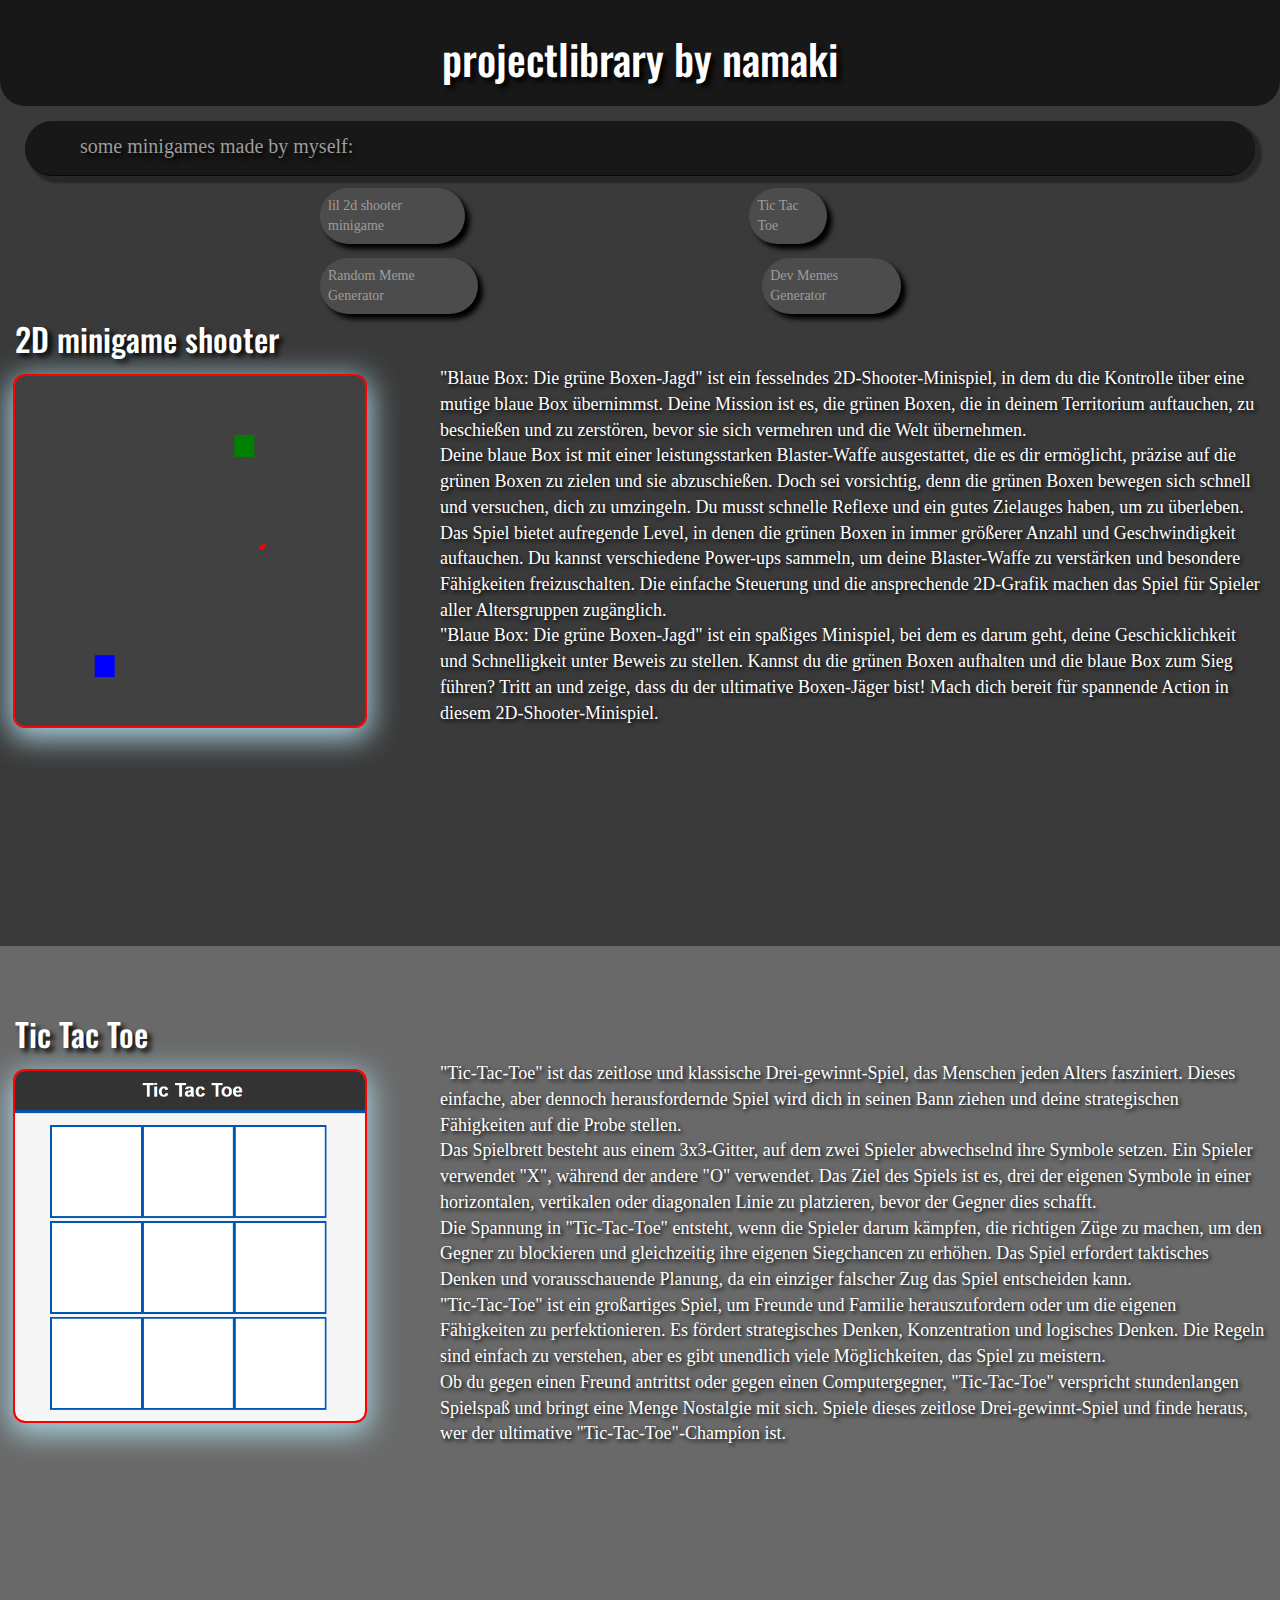
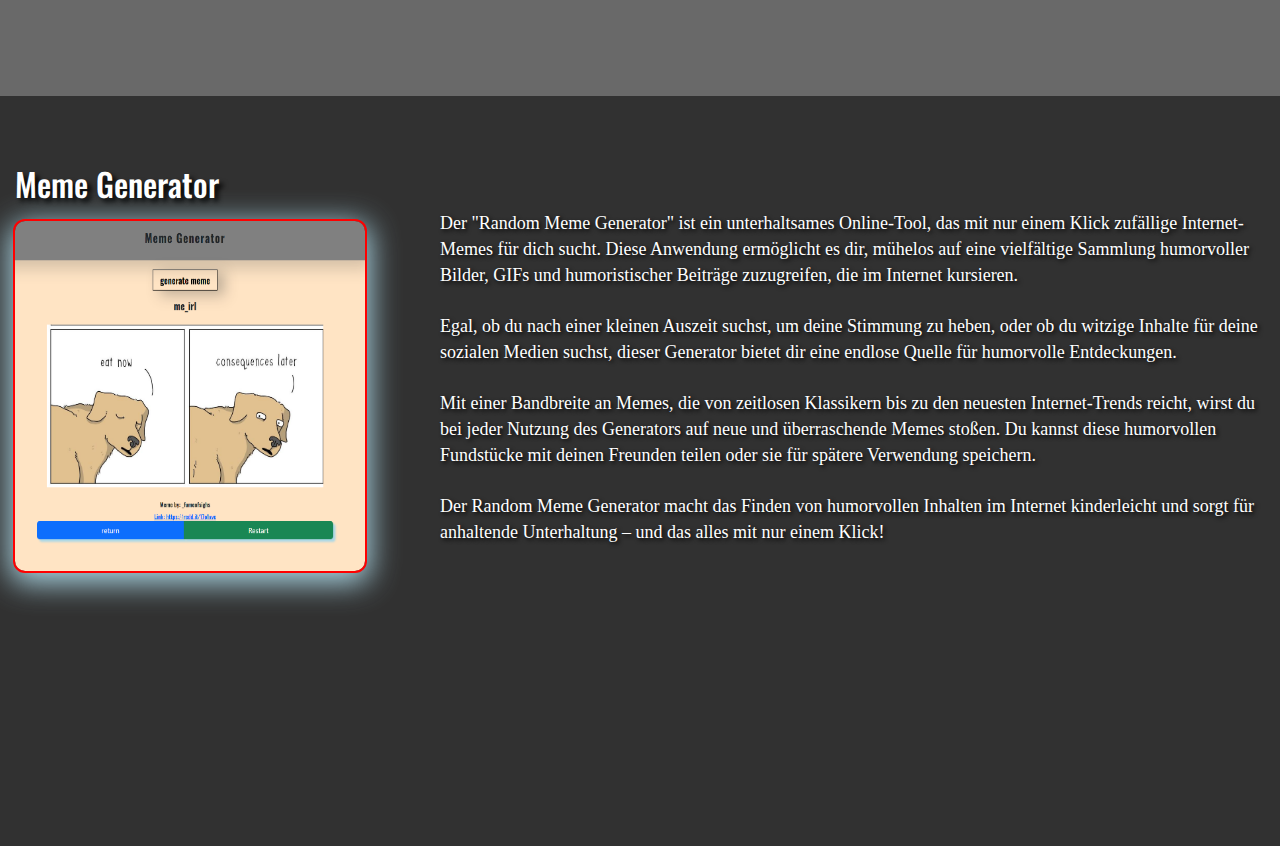
<file: index.html>
<!DOCTYPE html>

<!--

  ▄▄                   
▀████▀     █     ▀███▀         ██         ███                   
  ▀██     ▄██     ▄█           ██          ██                   
   ██▄   ▄███▄   ▄█   ▄█▀██▄ ██████ ▄██▀██ ███████▄ ▀███  ▀███  
    ██▄  █▀ ██▄  █▀  ██   ██   ██  ██▀  ██ ██    ██   ██    ██  
    ▀██ █▀  ▀██ █▀    ▄█████   ██  ██      ██    ██   ██    ██  
     ▄██▄    ▄██▄    ██   ██   ██  ██▄    ▄██    ██   ██    ██  
      ██      ██     ▀████▀██▄ ▀█████████▀████  ████▄ ▀████▀███▄
                                                                
                                                                
   ▄▄                               ▄▄             
 ▀███                   ▀███        ██             
   ██                     ██                       
   ██   ▄██▀██▄  ▄██▀██▄  ██  ▄██▀▀███ ▀████████▄  
   ██  ██▀   ▀████▀   ▀██ ██ ▄█     ██   ██    ██  
   ██  ██     ████     ██ ██▄██     ██   ██    ██  
   ██  ██▄   ▄████▄   ▄██ ██ ▀██▄   ██   ██    ██  
 ▄████▄ ▀█████▀  ▀█████▀▄████▄ ██▄▄████▄████  ████▄
                                                   
                                                   
                               
          ██   ▄█▀▀▀█▄ ▄█▀▀▀█▄ 
          ██   ██▀  ▀█▄██▀  ▀█▄
 ▄█▀██▄ ██████      ▄██     ▄██
██   ██   ██     ████▀   ████▀ 
 ▄█████   ██     ██      ██    
██   ██   ██     ▄▄      ▄▄    
▀████▀██▄ ▀████  ██      ██    
                               
-->

<html lang="en">
<head>
    <meta name="theme-color" content="#181818">
    <meta charset="UTF-8">
    <meta name="viewport" content="width=device-width, initial-scale=1.0">
    <title>Pure-B0r3d0m-k1ll3r</title>
    <meta charset="utf-8">
    <meta name="viewport" content="width=device-width, initial-scale=1">
    <link rel="stylesheet" href="https://maxcdn.bootstrapcdn.com/bootstrap/3.4.1/css/bootstrap.min.css">
    <script src="https://ajax.googleapis.com/ajax/libs/jquery/3.7.1/jquery.min.js"></script>
    <script src="https://maxcdn.bootstrapcdn.com/bootstrap/3.4.1/js/bootstrap.min.js"></script>
    <link rel="preconnect" href="https://fonts.googleapis.com">
    <link href="https://fonts.googleapis.com/css2?family=Oswald:wght@700&display=swap" rel="stylesheet">
    <link rel="preconnect" href="https://fonts.gstatic.com" crossorigin>
    <script src="scrollnavbar.js"></script>
    <style>

        #headerjsutafnswfnnfeofnefneofefneofefefefsbgftgftrghtrghtghköngündfüsdfvgdgvgfrgfvde {
            background-color: #181818; 
            padding-bottom: 15px;
            padding-top: 15px;
            color: #fff;
            text-align: center;
            border-bottom-left-radius: 25px;
            border-bottom-right-radius: 25px;
        }

        #bannerText {
            font-family: 'Oswald', sans-serif;
            font-size: 42px; 
            text-shadow: 4px 4px 5px rgb(0, 0, 0);
        }

        #bannerImage {
            border-top-left-radius: 10px;
            border-top-right-radius: 10px;
            border-bottom-left-radius: 10px;
            border-bottom-right-radius: 10px;
            outline: 2px solid rgb(255, 0, 0);
            margin-right: 75px;
            transition: all 400ms ease;
        }

        #div{
            display: flex;
            align-items: center;
            justify-content: center;
            padding: 10px;
        }

        h4{
            font-size: 32px;
            font-family: 'Comic Sans MS', cursive;
        }

        #COMMUNISM-PRIME{
            display: flex;
            margin-left: auto;
        }

        #COMMUNISM-PRIME2{
            display: flex;
            justify-content: right;
        }

        #KRISEBEIMCODEN {
            font-family: Comic Sans MS, cursive;
            font-size: 20px;
            text-shadow: 4px 4px 5px rgb(0, 0, 0);
            margin-left: 25px;
            margin-top: 0px;
        }

        #warumistdiebananekrum{
            margin-top: 120px;
            height: 55px;
            border-radius: 150px;
            border-top: 0px;
            margin-left: 25px;
            margin-right: 25px;
            padding-top: 0px;
            padding-bottom: 0px;
            background-color: #181818;
            box-shadow: 5px 5px 2px 2px rgba(0, 0, 0, 0.32);
            -webkit-animation: scale-in-center 0.5s cubic-bezier(0.250, 0.460, 0.450, 0.940) both;
	        animation: scale-in-center 0.5s cubic-bezier(0.250, 0.460, 0.450, 0.940) both;
        }

        #PAPATASTISCH{
            margin: 7px 1%;
            border-radius: 75px;
            font-family: Comic Sans MS, cursive;
            box-shadow:5px 5px 5px rgb(0, 0, 0);
            background-color: #4d4c4c;
            padding: 8px;
            margin-left: 20em;
            transition: all 400ms ease;
        }

        #PAPATASTISCH:hover{
          padding: 8px 14px;
          letter-spacing: 3px;
          box-shadow:8px 8px 8px rgb(0, 0, 0);
        }

        #build-divverent{
            padding-top: 25px;
            align-items: center;
            justify-content: center;
            display: flex;
        }

        #KOMMUNISMUS-☭ {
            display: flex;
            width: 150px;
            height: 150px;
            border: 3px solid #0056b3;
            font-size: 72px;
            cursor: pointer;
            background-color: #fff;
            color: #333;
            transition: background-color 0.3s;
        }

        #☭☭☭☭☭☭☭☭☭☭☭ {
            font-family: Comic Sans MS, cursive;
            font-style: normal;
            font-size: 20px;
            color: green;
        }

        .nam-mo-a-di-da-phat{
          margin-top: 10px;
          -webkit-box-shadow:0px 0px 30px 5px lightblue;
          -moz-box-shadow: 0px 0px 30px 5px lightblue;
          box-shadow: 0px 7px 30px 5px lightblue;   
        }

        #body-builderdesign{
            background-color: #ffffff;
        }

        #hochslide-idesdas {
            -webkit-animation: slide-in-bottom 0.5s cubic-bezier(0.250, 0.460, 0.450, 0.940) both;
	        animation: slide-in-bottom 0.5s cubic-bezier(0.250, 0.460, 0.450, 0.940) both;
        }

        #maindarkbasketballpeople{
            background-color: #3a3a3a;
        }    

      @-webkit-keyframes scale-in-center {
        0% {
          -webkit-transform: scale(0);
          transform: scale(0);
          opacity: 1;
        }
        100% {
          -webkit-transform: scale(1);
          transform: scale(1);
          opacity: 1;
        }
      }

      @keyframes scale-in-center {
        0% {
         -webkit-transform: scale(0);
          transform: scale(0);
         opacity: 1;
       }
       100% {
         -webkit-transform: scale(1);
          transform: scale(1);
         opacity: 1;
       }
      }

      body {
        position: relative; 
      }

      #section1 {padding-top: 50px;height: 750px;color: #fff; background-color: #3a3a3a;}
      #section2 {padding-top: 50px;height: 750px;color: #fff; background-color: #696969;}
      #section3 {padding-top: 50px;height: 750px;color: #fff; background-color: #313131;}
      #section4 {padding-top: 50px;height: 750px;color: #fff; background-color: #858585;}

      #sectionTextFont{
            font-family: 'Oswald', sans-serif;
            font-size: 32px; 
            text-shadow: 4px 4px 5px rgb(0, 0, 0);
      }

      #paragraph-font{
        font-family: Comic Sans MS, cursive;
        font-size: 18px;
        text-shadow: 2px 2px 4px rgb(0, 0, 0);
        color: #ffffff;
      }

      #paragraph-div2{
        display: flex;
        justify-content: right;
        align-items: center;
      }

      #paragraph-div2{
        display: flex;
        justify-content:left;
        align-items: center;
      }
    </style>
</head>
<body data-bs-theme="dark" id="maindarkbasketballpeople">
    <header id="headerjsutafnswfnnfeofnefneofefneofefefefsbgftgftrghtrghtghköngündfüsdfvgdgvgfrgfvde">
            <h1 id="bannerText">projectlibrary by namaki</h1> 
    </header>
    <nav class="navbar navbar-inverse navbar-fixed-top" id="warumistdiebananekrum">
        <div class="container-fluid">
          <div class="navbar-header">
            <a href="https://xrmq684k-5000.euw.devtunnels.ms/"><h1 class="navbar-brand" id="KRISEBEIMCODEN">some minigames made by myself: </h1></a>
          </div>
          <ul class="nav navbar-nav">
            <li><a href="idktoo/index.html" id="PAPATASTISCH">lil 2d shooter minigame</a></li>
            <li><a href="tictactoe/tictactoe.html" id="PAPATASTISCH">Tic Tac Toe </a></li>
            <li class="nav-item dropdown">
              <a class="nav-link dropdown-toggle" href="ahref/api.html" role="button" data-bs-toggle="modal" data-bs-target="#myModal" id="PAPATASTISCH">Random Meme Generator</a>
            </li>
            <li><a href="memeapi2/index.html" id="PAPATASTISCH">Dev Memes Generator</a></li>
          </ul>
        </div>
    </nav>
        <div>
            <div>
        <div id="section1" class="container-fluid">
          <h1 id="sectionTextFont">2D minigame shooter</h1> 
                <a href="idktoo/index.html" id="COMMUNISM-PRIME" style="text-decoration:none;">
                    <img id="bannerImage" src="pics/idkgame.png" alt="Lights" width="350" height="350" class="nam-mo-a-di-da-phat">
                    <div>
                      <p id="paragraph-font">
                        "Blaue Box: Die grüne Boxen-Jagd" ist ein fesselndes 2D-Shooter-Minispiel, in dem du die Kontrolle über eine mutige blaue Box übernimmst. Deine Mission ist es, die grünen Boxen, die in deinem Territorium auftauchen, zu beschießen und zu zerstören, bevor sie sich vermehren und die Welt übernehmen.<br>

                        Deine blaue Box ist mit einer leistungsstarken Blaster-Waffe ausgestattet, die es dir ermöglicht, präzise auf die grünen Boxen zu zielen und sie abzuschießen. Doch sei vorsichtig, denn die grünen Boxen bewegen sich schnell und versuchen, dich zu umzingeln. Du musst schnelle Reflexe und ein gutes Zielauges haben, um zu überleben.<br>
                        
                        Das Spiel bietet aufregende Level, in denen die grünen Boxen in immer größerer Anzahl und Geschwindigkeit auftauchen. Du kannst verschiedene Power-ups sammeln, um deine Blaster-Waffe zu verstärken und besondere Fähigkeiten freizuschalten. Die einfache Steuerung und die ansprechende 2D-Grafik machen das Spiel für Spieler aller Altersgruppen zugänglich.<br>
                        
                        "Blaue Box: Die grüne Boxen-Jagd" ist ein spaßiges Minispiel, bei dem es darum geht, deine Geschicklichkeit und Schnelligkeit unter Beweis zu stellen. Kannst du die grünen Boxen aufhalten und die blaue Box zum Sieg führen? Tritt an und zeige, dass du der ultimative Boxen-Jäger bist! Mach dich bereit für spannende Action in diesem 2D-Shooter-Minispiel.<br>
                        </p>
                  </div>
                </a>
        </div>
        </div>
        </div>

        <div id="section2" class="container-fluid" >
          <h1 id="sectionTextFont">Tic Tac Toe</h1>
          <a href="tictactoe/tictactoe.html" id="COMMUNISM-PRIME2" style="text-decoration:none;">
            <img id="bannerImage" src="pics/tictactoeimage.png" alt="Abbildung" width="350" height="350" class="nam-mo-a-di-da-phat">
            <p id="paragraph-font">
              "Tic-Tac-Toe" ist das zeitlose und klassische Drei-gewinnt-Spiel, das Menschen jeden Alters fasziniert. Dieses einfache, aber dennoch herausfordernde Spiel wird dich in seinen Bann ziehen und deine strategischen Fähigkeiten auf die Probe stellen.<br>

              Das Spielbrett besteht aus einem 3x3-Gitter, auf dem zwei Spieler abwechselnd ihre Symbole setzen. Ein Spieler verwendet "X", während der andere "O" verwendet. Das Ziel des Spiels ist es, drei der eigenen Symbole in einer horizontalen, vertikalen oder diagonalen Linie zu platzieren, bevor der Gegner dies schafft.<br>
              
              Die Spannung in "Tic-Tac-Toe" entsteht, wenn die Spieler darum kämpfen, die richtigen Züge zu machen, um den Gegner zu blockieren und gleichzeitig ihre eigenen Siegchancen zu erhöhen. Das Spiel erfordert taktisches Denken und vorausschauende Planung, da ein einziger falscher Zug das Spiel entscheiden kann.<br>
              
              "Tic-Tac-Toe" ist ein großartiges Spiel, um Freunde und Familie herauszufordern oder um die eigenen Fähigkeiten zu perfektionieren. Es fördert strategisches Denken, Konzentration und logisches Denken. Die Regeln sind einfach zu verstehen, aber es gibt unendlich viele Möglichkeiten, das Spiel zu meistern.<br>
              
              Ob du gegen einen Freund antrittst oder gegen einen Computergegner, "Tic-Tac-Toe" verspricht stundenlangen Spielspaß und bringt eine Menge Nostalgie mit sich. Spiele dieses zeitlose Drei-gewinnt-Spiel und finde heraus, wer der ultimative "Tic-Tac-Toe"-Champion ist.<br>
              </p>
        </div>
        </a>
        </div>
      <div id="section3" class="container-fluid">
        <h1 id="sectionTextFont">Meme Generator</h1> 
              <a href="ahref/api.html" id="COMMUNISM-PRIME" style="text-decoration:none;">
                  <img id="bannerImage" src="pics/Screenshot 2023-11-05 194900.png" alt="Lights" width="350" height="350" class="nam-mo-a-di-da-phat">
                  <div>
                    <p id="paragraph-font">
                      Der "Random Meme Generator" ist ein unterhaltsames Online-Tool, das mit nur einem Klick zufällige Internet-Memes für dich sucht. Diese Anwendung ermöglicht es dir, mühelos auf eine vielfältige Sammlung humorvoller Bilder, GIFs und humoristischer Beiträge zuzugreifen, die im Internet kursieren. <br><br>
                      
                      Egal, ob du nach einer kleinen Auszeit suchst, um deine Stimmung zu heben, oder ob du witzige Inhalte für deine sozialen Medien suchst, dieser Generator bietet dir eine endlose Quelle für humorvolle Entdeckungen.<br><br>

                      Mit einer Bandbreite an Memes, die von zeitlosen Klassikern bis zu den neuesten Internet-Trends reicht, wirst du bei jeder Nutzung des Generators auf neue und überraschende Memes stoßen. Du kannst diese humorvollen Fundstücke mit deinen Freunden teilen oder sie für spätere Verwendung speichern.<br><br>

                      Der Random Meme Generator macht das Finden von humorvollen Inhalten im Internet kinderleicht und sorgt für anhaltende Unterhaltung – und das alles mit nur einem Klick!<br><br>
                    </p>
                </div>
              </a>
      </div>
        <script src="scrollnavbar.js"></script>
</body>
</html>
</file>
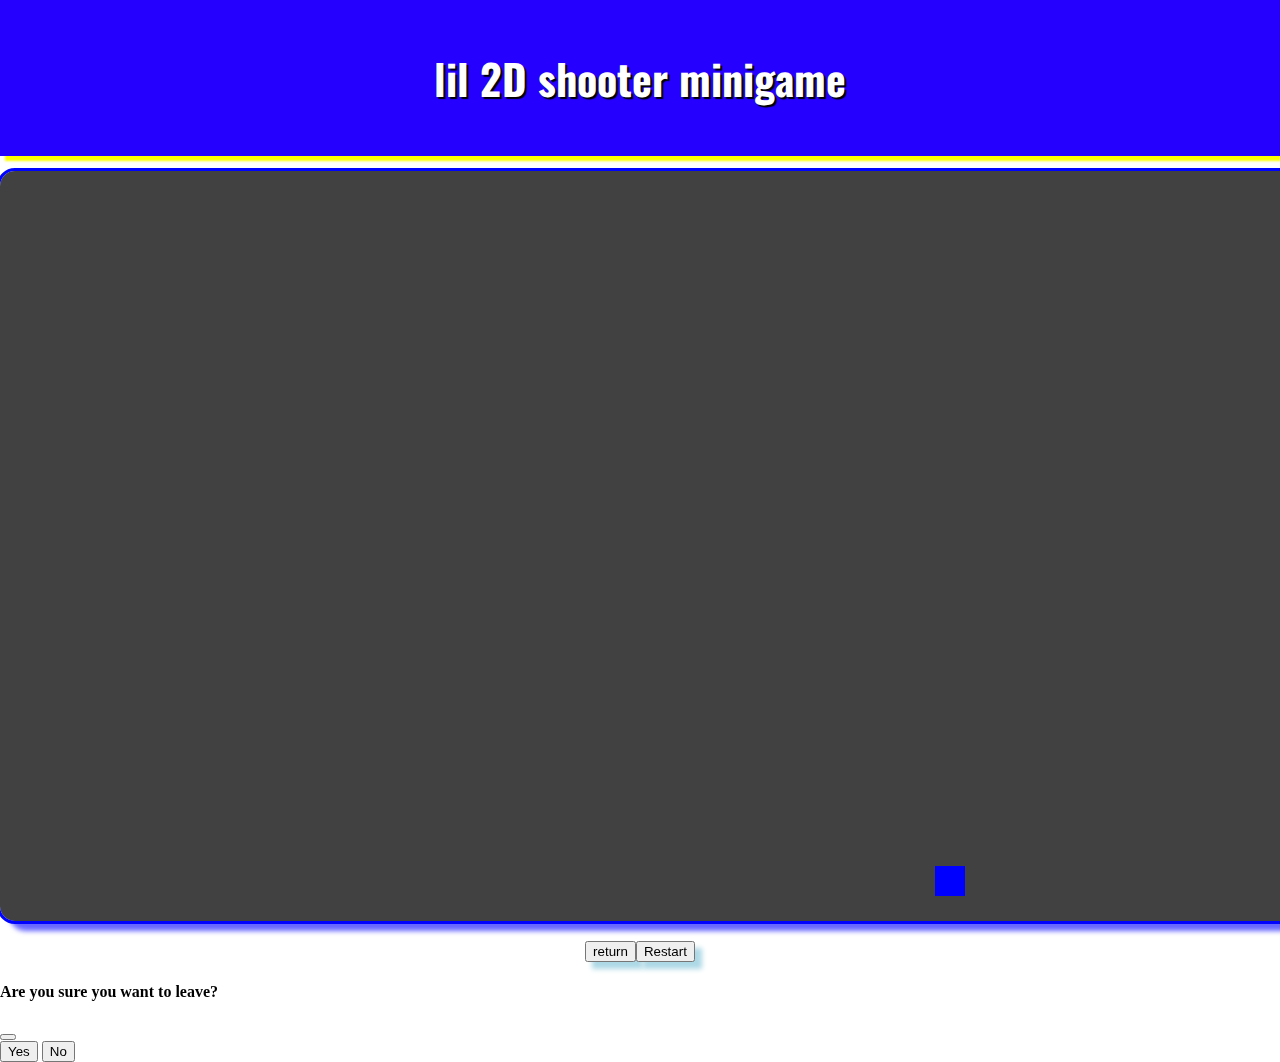
<file: idktoo/index.html>
<!DOCTYPE html>


<!--

  ▄▄                   
▀████▀     █     ▀███▀         ██         ███                   
  ▀██     ▄██     ▄█           ██          ██                   
   ██▄   ▄███▄   ▄█   ▄█▀██▄ ██████ ▄██▀██ ███████▄ ▀███  ▀███  
    ██▄  █▀ ██▄  █▀  ██   ██   ██  ██▀  ██ ██    ██   ██    ██  
    ▀██ █▀  ▀██ █▀    ▄█████   ██  ██      ██    ██   ██    ██  
     ▄██▄    ▄██▄    ██   ██   ██  ██▄    ▄██    ██   ██    ██  
      ██      ██     ▀████▀██▄ ▀█████████▀████  ████▄ ▀████▀███▄
                                                                
                                                                
   ▄▄                               ▄▄             
 ▀███                   ▀███        ██             
   ██                     ██                       
   ██   ▄██▀██▄  ▄██▀██▄  ██  ▄██▀▀███ ▀████████▄  
   ██  ██▀   ▀████▀   ▀██ ██ ▄█     ██   ██    ██  
   ██  ██     ████     ██ ██▄██     ██   ██    ██  
   ██  ██▄   ▄████▄   ▄██ ██ ▀██▄   ██   ██    ██  
 ▄████▄ ▀█████▀  ▀█████▀▄████▄ ██▄▄████▄████  ████▄
                                                   
                                                   
                               
          ██   ▄█▀▀▀█▄ ▄█▀▀▀█▄ 
          ██   ██▀  ▀█▄██▀  ▀█▄
 ▄█▀██▄ ██████      ▄██     ▄██
██   ██   ██     ████▀   ████▀ 
 ▄█████   ██     ██      ██    
██   ██   ██     ▄▄      ▄▄    
▀████▀██▄ ▀████  ██      ██    
                               
-->

<html lang="en">
    <head>
        <title>2D Shooter</title>
        <meta charset="UTF-8">
        <meta name="viewport" content="width=device-width, initial-scale=1.0">
        <link rel="stylesheet" type="text/css" href="style.css">
        <link href="https://cdn.jsdelivr.net/npm/bootstrap@5.3.2/dist/css/bootstrap.min.css" rel="stylesheet" integrity="sha384-T3c6CoIi6uLrA9TneNEoa7RxnatzjcDSCmG1MXxSR1GAsXEV/Dwwykc2MPK8M2HN" crossorigin="anonymous">
        <link rel="preconnect" href="https://fonts.googleapis.com">
        <link rel="preconnect" href="https://fonts.gstatic.com" crossorigin>
        <link href="https://fonts.googleapis.com/css2?family=Oswald:wght@700&display=swap" rel="stylesheet">
    </head>
    <body data-bs-theme="dark">
        <div id="div">
            <p id="bannerText"><b>lil 2D shooter minigame</b></p>
        </div>
        <div id="abstand"></div>

        <canvas width="1820" height="700" id="canvasstyle"></canvas>

        <div class="btn-group btn-group-justified" id="buttondiv">
            <button class="btn btn-primary btn-lg" style="box-shadow: 7px 7px 5px lightblue;" data-bs-toggle="modal" data-bs-target="#myModal">return</button>
            <button id="restartButton" class="btn btn-success btn-lg" style="box-shadow: 7px 7px 5px lightblue;" onclick="location.reload()">Restart</button>
        </div>

        <div class="modal fade" id="myModal">
            <div class="modal-dialog modal-lg modal-dialog-centered">
              <div class="modal-content">

                <div class="modal-header">
                  <h4 class="modal-title">Are you sure you want to leave?</h4>
                  <button type="button" class="btn-close" data-bs-dismiss="modal"></button>
                </div>
          
                <div class="modal-footer">
                  <button type="button" class="btn btn-warning" data-bs-dismiss="modal" onclick="history.back()">Yes</button>
                  <button type="button" class="btn btn-warning" data-bs-dismiss="modal" onclick="location.reload()">No</button>
                </div>
          
              </div>
            </div>
          </div>

        <script src="script.js"></script>
        <script src="https://cdn.jsdelivr.net/npm/bootstrap@5.3.2/dist/js/bootstrap.bundle.min.js" integrity="sha384-C6RzsynM9kWDrMNeT87bh95OGNyZPhcTNXj1NW7RuBCsyN/o0jlpcV8Qyq46cDfL" crossorigin="anonymous"></script>
        <script src="https://cdn.jsdelivr.net/npm/@popperjs/core@2.11.8/dist/umd/popper.min.js" integrity="sha384-I7E8VVD/ismYTF4hNIPjVp/Zjvgyol6VFvRkX/vR+Vc4jQkC+hVqc2pM8ODewa9r" crossorigin="anonymous"></script>
        <script src="https://cdn.jsdelivr.net/npm/bootstrap@5.3.2/dist/js/bootstrap.min.js" integrity="sha384-BBtl+eGJRgqQAUMxJ7pMwbEyER4l1g+O15P+16Ep7Q9Q+zqX6gSbd85u4mG4QzX+" crossorigin="anonymous"></script>
    </body>
</html>
</file>
<file: idktoo/style.css>
body {
    margin: 0;
    overflow: hidden;
}

#gameCanvas {
    background-color: #414141;
    padding: 25px;
    margin-left: auto;
    margin-right: auto;
    display: block;
    border-radius: 15px;
    outline: 3px solid rgb(0, 4, 255);
}

#div{
    background-color: #2600ff; 
    color: #fff;
    text-align: center;
    padding: 5px;
    box-shadow: 5px 5px 2px yellow;
}

#abstand {
    height: 15px;
    width: auto;
}

#bannerText {
    font-family: 'Oswald', sans-serif;
    font-size: 42px; 
    text-shadow: 2px 2px 1px rgb(0, 0, 0);
}


#returnButton{
    display: block;
    font-size: 18px;
    background-color: chocolate;
    color: black;
    border-radius: 5px;
    transform: background-color 0.3s;
    justify-content: left;
    align-items: center;
}

#buttondiv{
    padding-top: 20px;
    display: flex;
    align-items: center;
    justify-content: center;
    padding-left: 25px;
    padding-right: 25px;
}

#canvasstyle{
    padding-top: 10px;
    box-shadow: 10px 10px 5px rgb(104, 104, 255);
    background-color: #414141;
    padding: 25px;
    margin-left: auto;
    margin-right: auto;
    display: block;
    border-radius: 15px;
    outline: 3px solid rgb(0, 4, 255);
}

#modalbuttontext{
    font-family: Comic Sans MS;  
}
</file>
